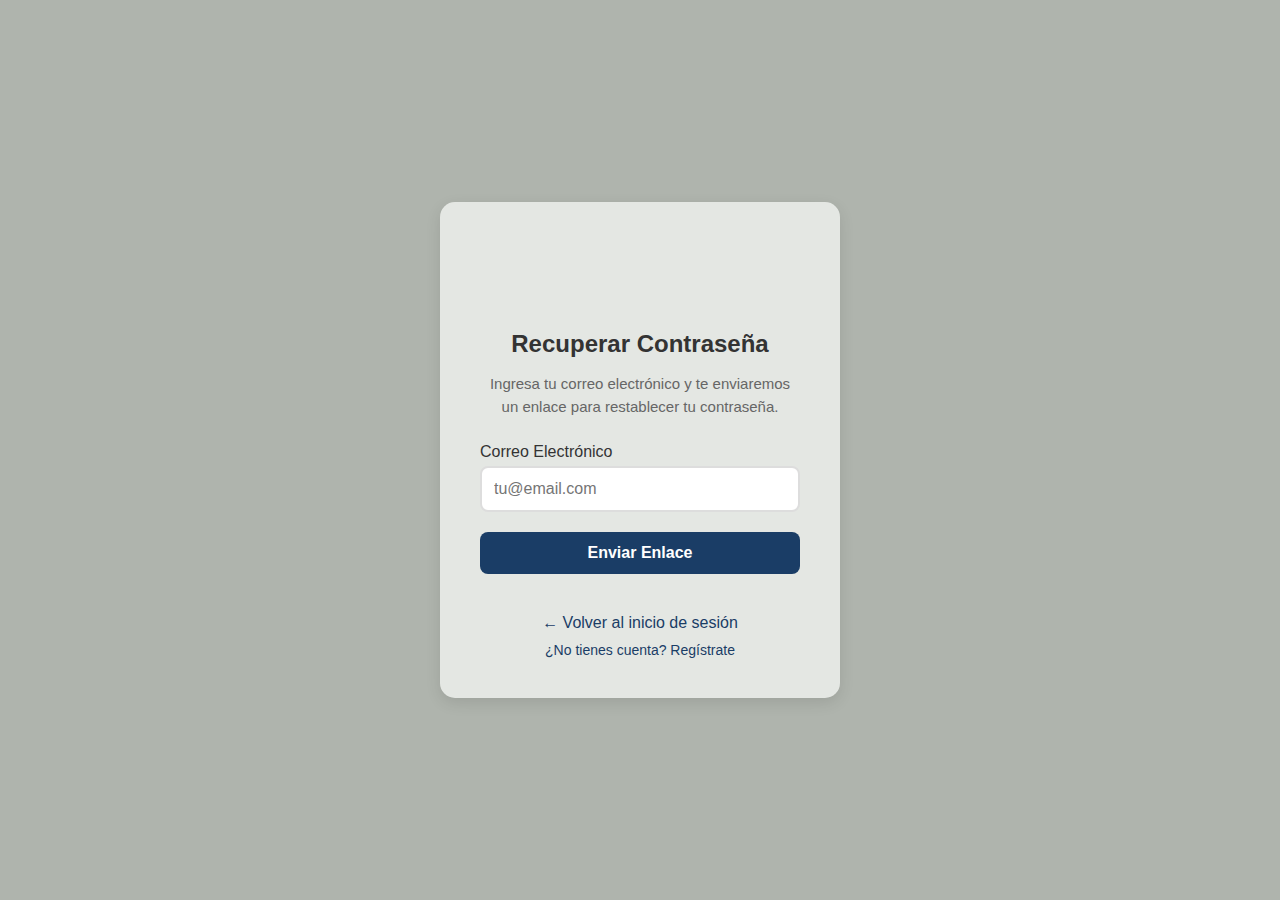
<file: forgot-password.html>
<!DOCTYPE html>
<html lang="es">
<head>
    <meta charset="UTF-8">
    <meta name="viewport" content="width=device-width, initial-scale=1.0">
    <title>Recuperar Contraseña - VehículoMarket</title>
    <link rel="stylesheet" href="styles.css">
</head>
<body class="login-body">
    <div class="login-container">
        <div class="forgot-password-icon">
            <svg xmlns="http://www.w3.org/2000/svg" width="64" height="64" viewBox="0 0 24 24" fill="none" stroke="#1a3d66" stroke-width="2" stroke-linecap="round" stroke-linejoin="round">
                <path d="M18 20a6 6 0 0 0-12 0"></path>
                <circle cx="12" cy="10" r="4"></circle>
                <circle cx="12" cy="12" r="10"></circle>
            </svg>
        </div>
        <h2>Recuperar Contraseña</h2>
        <p class="forgot-password-text">Ingresa tu correo electrónico y te enviaremos un enlace para restablecer tu contraseña.</p>
        
        <form id="forgotPasswordForm">
            <div class="form-group">
                <label for="email">Correo Electrónico</label>
                <input type="email" id="email" name="email" required placeholder="tu@email.com">
            </div>
            <button type="submit" class="login-btn">Enviar Enlace</button>
        </form>
        
        <div class="forgot-password-links">
            <a href="login.html" class="back-link">← Volver al inicio de sesión</a>
            <a href="register.html" class="register-link">¿No tienes cuenta? Regístrate</a>
        </div>
    </div>

    <script>
        document.addEventListener('DOMContentLoaded', function() {
            document.body.classList.add('loaded');
            
            const form = document.getElementById('forgotPasswordForm');
            if (form) {
                form.addEventListener('submit', function(e) {
                    e.preventDefault();
                    
                    const email = document.getElementById('email').value;
                    
                    // Validación básica de email
                    const emailRegex = /^[^\s@]+@[^\s@]+\.[^\s@]+$/;
                    if (!emailRegex.test(email)) {
                        alert('Por favor ingresa un correo electrónico válido');
                        return;
                    }
                    
                    // Aquí iría la llamada a tu API para enviar el enlace de recuperación
                    alert('¡Enlace de recuperación enviado! Revisa tu correo electrónico.');
                    // window.location.href = 'login.html';
                });
            }
        });
    </script>
</body>
</html>
</file>
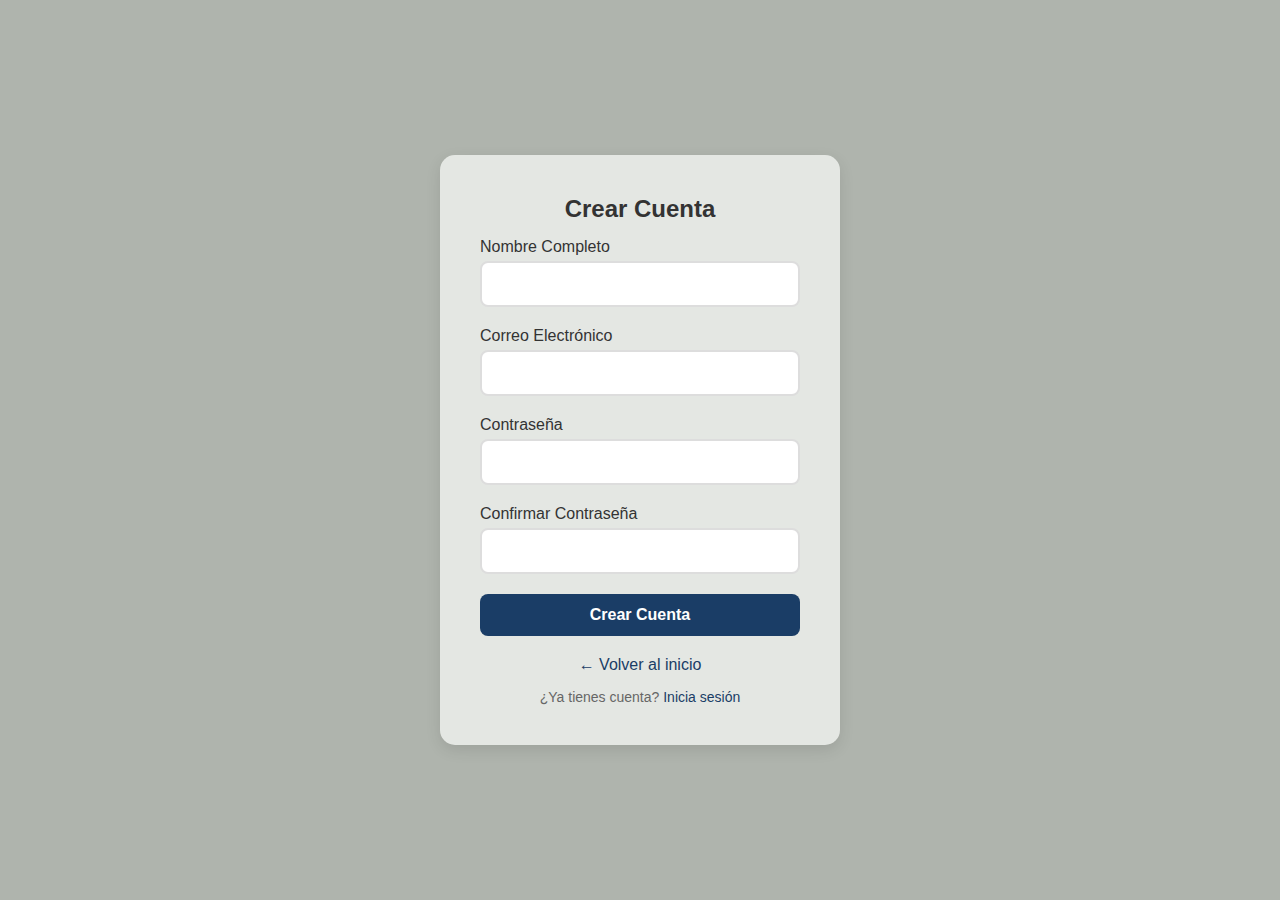
<file: register.html>
<!DOCTYPE html>
<html lang="es">
<head>
    <meta charset="UTF-8">
    <meta name="viewport" content="width=device-width, initial-scale=1.0">
    <title>Registrarse - VehículoMarket</title>
    <link rel="stylesheet" href="styles.css">
</head>
<body class="login-body">
    <div class="login-container">
        <h2>Crear Cuenta</h2>
        <form id="registerForm">
            <div class="form-group">
                <label for="name">Nombre Completo</label>
                <input type="text" id="name" name="name" required>
            </div>
            <div class="form-group">
                <label for="email">Correo Electrónico</label>
                <input type="email" id="email" name="email" required>
            </div>
            <div class="form-group">
                <label for="password">Contraseña</label>
                <input type="password" id="password" name="password" required minlength="6">
            </div>
            <div class="form-group">
                <label for="confirmPassword">Confirmar Contraseña</label>
                <input type="password" id="confirmPassword" name="confirmPassword" required>
            </div>
            <button type="submit" class="login-btn">Crear Cuenta</button>
        </form>
        <a href="index.html" class="back-link">← Volver al inicio</a>
        <p class="login-link">¿Ya tienes cuenta? <a href="login.html">Inicia sesión</a></p>
    </div>

    <script>
        document.addEventListener('DOMContentLoaded', function() {
            document.body.classList.add('loaded');
            
            const form = document.getElementById('registerForm');
            if (form) {
                form.addEventListener('submit', function(e) {
                    e.preventDefault();
                    
                    const password = document.getElementById('password').value;
                    const confirmPassword = document.getElementById('confirmPassword').value;
                    
                    if (password !== confirmPassword) {
                        alert('Las contraseñas no coinciden');
                        return;
                    }
                    
                    alert('¡Registro exitoso! (Esta funcionalidad se conectará con tu API)');
                    // window.location.href = 'index.html';
                });
            }
        });
    </script>
</body>
</html>
</file>
<file: styles.css>
/* styles.css */
* {
  margin: 0;
  padding: 0;
  box-sizing: border-box;
  font-family: 'Segoe UI', Tahoma, Geneva, Verdana, sans-serif;
}

body {
  background-color: #afb4ad; /* Fondo verdegrisaseo */
  color: #333;
}

.container {
  max-width: 1200px;
  margin: 0 auto;
  padding: 20px;
}

/* Header */
header {
  background-color: #afb4ad;
  box-shadow: 0 2px 10px rgba(0, 0, 0, 0.1);
  position: sticky;
  top: 0;
  z-index: 100;
}

.header-content {
  display: flex;
  justify-content: space-between;
  align-items: center;
  padding: 15px 20px;
  max-width: 1200px;
  margin: 0 auto;
}

.logo {
  font-size: 24px;
  font-weight: bold;
  color: #333;
}

.nav-menu {
  display: flex;
  gap: 20px;
}

.nav-item {
  text-decoration: none;
  color: #333;
  font-weight: 500;
  transition: color 0.3s;
}

.nav-item:hover {
  color: #1a3d66; /* Azul oscuro */
}

.cart-icon {
  position: relative;
}

.cart-count {
  position: absolute;
  top: -10px;
  right: -10px;
  background-color: #1a3d66; /* Azul oscuro */
  color: white;
  border-radius: 50%;
  width: 20px;
  height: 20px;
  display: flex;
  align-items: center;
  justify-content: center;
  font-size: 12px;
}

/* Estilos para el logo */
.logo {
  display: flex;
  align-items: center;
  gap: 10px; /* Espacio entre la imagen y el texto */
}

.logo-image {
  width: 40px; /* Ajusta el tamaño según necesites */
  height: auto;
  border-radius: 8px; /* Opcional: bordes redondeados */
}

.logo span {
  font-size: 24px;
  font-weight: bold;
  color: #333;
}

/* Hero Section */
.hero {
  background: url('imagenes/golfgt.jpg') no-repeat center center;
  background-size: cover;
  color: white;
  padding: 80px 30px;
  text-align: center;
  position: relative;
  overflow: hidden;
  min-height: 500px;
  display: flex;
  align-items: center;
  justify-content: center;
}

.hero h1 {
  font-size: 3rem;
  margin-bottom: 20px;
  animation: fadeInUp 1s ease-out;
}

.hero h2 {
  text-align: center;
  color: white;
}

.hero p {
  font-size: 1.2rem;
  margin-bottom: 30px;
  max-width: 600px;
  margin-left: auto;
  margin-right: auto;
  animation: fadeInUp 1s ease-out 0.2s both;
}

.btn {
  display: inline-block;
  padding: 12px 24px;
  background-color: transparent;
  color: white;
  border: 2px solid white;
  border-radius: 30px;
  text-decoration: none;
  font-weight: bold;
  transition: all 0.3s ease;
  cursor: pointer;
}

.btn:hover {
  background-color: white;
  color: #1a3d66; /* Azul oscuro */
}

.hero-image {
  position: absolute;
  right: 0;
  bottom: 0;
  width: 60%;
  height: auto;
  opacity: 0.9;
  z-index: -1;
  border-radius: 10px;
}

.about-text1 {
  text-align: center;
  font-size: 2.5rem;
  margin-bottom: 20px;
  color: white;
}

/* Productos Destacados */
.section-title {
  text-align: center;
  font-size: 2.5rem;
  margin: 50px 0 30px;
  color: #333;
}

.products-container {
  display: flex;
  justify-content: center;
  gap: 30px;
  flex-wrap: wrap;
  margin-top: 30px;
}

.product-card {
  background-color: #f8f8f8; /* Crema claro */
  border-radius: 15px;
  box-shadow: 0 5px 15px rgba(0, 0, 0, 0.1);
  width: 300px;
  overflow: hidden;
  transition: transform 0.3s ease, box-shadow 0.3s ease;
  opacity: 0;
  transform: translateY(20px);
  transition: opacity 0.6s ease, transform 0.6s ease;
}

.product-card.visible {
  opacity: 1;
  transform: translateY(0);
}

.product-card:hover {
  transform: translateY(-5px);
  box-shadow: 0 10px 25px rgba(0, 0, 0, 0.15);
}

.product-image {
  width: 100%;
  height: 200px;
  background-color: #e4e7e3;
  display: flex;
  align-items: center;
  justify-content: center;
  overflow: hidden;
}

.product-image img {
  max-width: 100%;
  max-height: 100%;
  object-fit: cover;
}

.product-info {
  padding: 20px;
  text-align: center;
}

.product-name {
  font-size: 1.2rem;
  font-weight: bold;
  margin-bottom: 10px;
  color: #333;
}

.product-price {
  font-size: 1.5rem;
  font-weight: bold;
  color: #1a3d66; /* Azul oscuro */
  margin-bottom: 15px;
}

.quantity-selector {
  display: flex;
  align-items: center;
  justify-content: center;
  margin-bottom: 15px;
}

.quantity-btn {
  width: 30px;
  height: 30px;
  background-color: #f0f0f0;
  border: none;
  border-radius: 50%;
  cursor: pointer;
  font-weight: bold;
  display: flex;
  align-items: center;
  justify-content: center;
}

.quantity-input {
  width: 40px;
  text-align: center;
  border: 1px solid #ddd;
  border-radius: 5px;
  margin: 0 5px;
  padding: 5px;
}

.add-to-cart {
  width: 100%;
  padding: 10px;
  background-color: #1a3d66; /* Azul oscuro */
  color: white;
  border: none;
  border-radius: 5px;
  cursor: pointer;
  font-weight: bold;
  transition: background-color 0.3s ease;
}

.add-to-cart:hover {
  background-color: #0d233a; /* Azul más oscuro */
}

/* Sobre Nosotros */
.about-section {
  background-color: #afb4ad; /* Crema claro */
  padding: 80px 30px;
  margin: 50px 0;
}

.about-content {
  display: flex;
  align-items: center;
  gap: 40px;
  max-width: 1200px;
  margin: 0 auto;
}

.about-image {
  flex: 1;
  height: 400px;
  background-color: #e0e0e0;
  border-radius: 15px;
  overflow: hidden;
}

.about-image img {
  width: 100%;
  height: 100%;
  object-fit: contain;
}

.about-text {
  flex: 1;
}

.about-text h2 {
  font-size: 2.5rem;
  margin-bottom: 20px;
  color: #333;
}

.about-text p {
  line-height: 1.6;
  margin-bottom: 20px;
  color: #555;
}

/* Footer */
footer {
  background-color: #333;
  color: rgb(255, 255, 255);
  padding: 30px 20px;
  text-align: center;
}

.footer-content {
  max-width: 1200px;
  margin: 0 auto;
}

.trial-banner {
  background-color: #f0f0f0;
  padding: 10px;
  text-align: center;
  border-top: 1px solid #ddd;
}

.subscribe-btn {
  background-color: #1a3d66; /* Azul oscuro */
  color: white;
  border: none;
  padding: 5px 15px;
  border-radius: 5px;
  cursor: pointer;
  font-weight: bold;
  margin-left: 10px;
}

/* Animaciones */
@keyframes fadeInUp {
  from {
      opacity: 0;
      transform: translateY(20px);
  }
  to {
      opacity: 1;
      transform: translateY(0);
  }
}

/* Responsive Design */
@media (max-width: 768px) {
  .header-content {
      flex-direction: column;
      gap: 15px;
  }
  
  .hero h1 {
      font-size: 2rem;
  }
  
  .hero p {
      font-size: 1rem;
  }
  
  .about-content {
      flex-direction: column;
  }
  
  .about-image {
      height: 300px;
  }
  
  .products-container {
      gap: 20px;
  }
  
  .product-card {
      width: 100%;
      max-width: 300px;
  }
}

/* Smooth scroll */
html {
  scroll-behavior: smooth;
}

/* Animaciones de scroll */
.fade-in-section {
  opacity: 0;
  transform: translateY(30px);
  transition: opacity 1s ease, transform 1s ease;
}

.fade-in-section.visible {
  opacity: 1;
  transform: translateY(0);
}

/* Animación para las tarjetas de productos */
.products-container.visible .product-card {
  opacity: 1;
  transform: translateY(0);
}

.products-container.visible .product-card:nth-child(1) { transition-delay: 0.1s; }
.products-container.visible .product-card:nth-child(2) { transition-delay: 0.2s; }
.products-container.visible .product-card:nth-child(3) { transition-delay: 0.3s; }

/* Animación para el contenido sobre nosotros */
.about-content {
  opacity: 0;
  transform: translateY(30px);
  transition: opacity 0.8s ease, transform 0.8s ease;
}

.about-section.visible .about-content {
  opacity: 1;
  transform: translateY(0);
}

.logo-image:hover {
  
  transform: scale(3.3);
  transition: transform 0.3s ease;
}

/* Estilos para la imagen de "Quiénes somos" */
.about-image img {
  width: 100%;
  height: auto;
  object-fit: cover;
  object-position: center;
  border-radius: 15px;
}

/* Eliminar cualquier padding o margin que cause espacios blancos */
.about-image {
  flex: 1;
  height: 400px;
  overflow: hidden;
  border-radius: 15px;
  background-color: transparent; /* Asegúrate de que no tenga fondo */
}


.full-width-image {
  width: 100%;
  height: 100%;
  object-fit: cover;
  object-position: center;
  display: block;
}

/* Sección de Contacto */
.contact-section {
  background-color: #f8f8f8; /* Crema claro */
  padding: 60px 20px;
  margin: 50px 0;
}

.contact-section .container {
  max-width: 800px;
}

.contact-section .section-title {
  text-align: center;
  margin-bottom: 30px;
}

/* Estilos para botones de registro e inicio de sesión */
.nav-item[href="register.html"]:not(.cart-icon),
.nav-item[href="#acerca-de"]:not(.cart-icon),
.nav-item[href="login.html"]:not(.cart-icon) {
  background-color: #1a3d66; /* Azul oscuro */
  color: white;
  padding: 8px 16px;
  border-radius: 20px;
  text-decoration: none;
  font-weight: 500;
  transition: background-color 0.3s ease;
}

.nav-item[href="register.html"]:not(.cart-icon):hover,
.nav-item[href="#acerca-de"]:not(.cart-icon):hover,
.nav-item[href="login.html"]:not(.cart-icon):hover {
  background-color: #0d233a; /* Azul más oscuro */
  color: white;
}

/* Estilos para la página de login y registro */
.login-body {
  font-family: 'Segoe UI', Tahoma, Geneva, Verdana, sans-serif;
  background: #afb4ad;
  margin: 0;
  padding: 0;
  display: flex;
  justify-content: center;
  align-items: center;
  min-height: 100vh;
  opacity: 0;
  transition: opacity 0.3s ease;
}

.login-body.loaded {
  opacity: 1;
}

@keyframes slideInUp {
  from {
      opacity: 0;
      transform: translateY(30px);
  }
  to {
      opacity: 1;
      transform: translateY(0);
  }
}

@keyframes slideInRight {
  from {
      opacity: 0;
      transform: translateX(-20px);
  }
  to {
      opacity: 1;
      transform: translateX(0);
  }
}

@keyframes popIn {
  0% {
      opacity: 0;
      transform: scale(0.9);
  }
  70% {
      transform: scale(1.05);
  }
  100% {
      opacity: 1;
      transform: scale(1);
  }
}

.login-container {
  background-color: #e4e7e3;
  padding: 40px;
  border-radius: 15px;
  box-shadow: 0 5px 15px rgba(0, 0, 0, 0.1);
  width: 100%;
  max-width: 400px;
  animation: slideInUp 0.6s ease-out;
}

.login-container h2 {
  text-align: center;
  margin-bottom: 30px;
  color: #333;
}

.form-group {
  margin-bottom: 20px;
}

.form-group label {
  display: block;
  margin-bottom: 5px;
  color: #333;
  font-weight: 500;
}

.form-group input {
  width: 100%;
  padding: 12px;
  border: 2px solid #ddd;
  border-radius: 8px;
  font-size: 16px;
  transition: all 0.3s ease;
}

.login-body.loaded .form-group:nth-child(1) input,
.login-body.loaded .form-group:nth-child(2) input,
.login-body.loaded .form-group:nth-child(3) input,
.login-body.loaded .form-group:nth-child(4) input {
  animation: slideInRight 0.4s ease-out forwards;
}

.login-body.loaded .form-group:nth-child(1) input { animation-delay: 0.2s; }
.login-body.loaded .form-group:nth-child(2) input { animation-delay: 0.3s; }
.login-body.loaded .form-group:nth-child(3) input { animation-delay: 0.4s; }
.login-body.loaded .form-group:nth-child(4) input { animation-delay: 0.5s; }

.form-group input:focus {
  outline: none;
  border-color: #1a3d66;
  box-shadow: 0 0 0 3px rgba(26, 61, 102, 0.1);
}

.login-btn {
  width: 100%;
  padding: 12px;
  background-color: #1a3d66;
  color: white;
  border: none;
  border-radius: 8px;
  font-size: 16px;
  font-weight: bold;
  cursor: pointer;
  transition: all 0.3s ease;
}

.login-body.loaded .login-btn {
  animation: popIn 0.5s ease-out 0.6s forwards;
}

.login-btn:hover {
  background-color: #0d233a;
  transform: translateY(-2px);
  box-shadow: 0 4px 12px rgba(26, 61, 102, 0.3);
}

.back-link {
  display: block;
  text-align: center;
  margin-top: 20px;
  color: #1a3d66;
  text-decoration: none;
  font-weight: 500;
}

.login-body.loaded .back-link {
  animation: slideInUp 0.4s ease-out 0.8s forwards;
}

.back-link:hover {
  text-decoration: underline;
}

/* Estilo para el enlace de login en la página de registro */
.login-link {
  text-align: center;
  margin-top: 15px;
  color: #666;
  font-size: 14px;
}

.login-link a {
  color: #1a3d66;
  text-decoration: none;
  font-weight: 500;
}

.login-link a:hover {
  text-decoration: underline;
}

/* Estilos para el dashboard */
.dashboard-section {
  padding: 40px 0;
}

.filters-container {
  background-color: white;
  padding: 20px;
  border-radius: 15px;
  box-shadow: 0 5px 15px rgba(0, 0, 0, 0.1);
  margin-bottom: 30px;
}

.filters-container h3 {
  margin-bottom: 20px;
  color: #333;
}

.filter-group {
  display: flex;
  flex-wrap: wrap;
  gap: 20px;
  margin-bottom: 20px;
}

.filter-item {
  display: flex;
  flex-direction: column;
  gap: 5px;
}

.filter-item label {
  font-weight: 500;
  color: #333;
}

.filter-item select,
.filter-item input {
  padding: 10px;
  border: 1px solid #ddd;
  border-radius: 8px;
  font-size: 14px;
}

.filter-item input[type="number"] {
  width: 120px;
}

.filter-actions {
  display: flex;
  gap: 10px;
  justify-content: flex-end;
}

.reset-btn {
  background-color: #f0f0f0;
  color: #333;
  border: none;
  padding: 10px 20px;
  border-radius: 8px;
  cursor: pointer;
  transition: background-color 0.3s ease;
}

.reset-btn:hover {
  background-color: #e0e0e0;
}

.apply-btn {
  background-color: #1a3d66;
  color: white;
  border: none;
  padding: 10px 20px;
  border-radius: 8px;
  cursor: pointer;
  transition: background-color 0.3s ease;
}

.apply-btn:hover {
  background-color: #0d233a;
}

.vehicles-list {
  display: grid;
  grid-template-columns: repeat(auto-fill, minmax(300px, 1fr));
  gap: 20px;
  margin-bottom: 30px;
}

.vehicle-card {
  background-color: white;
  border-radius: 15px;
  box-shadow: 0 5px 15px rgba(0, 0, 0, 0.1);
  overflow: hidden;
  transition: transform 0.3s ease, box-shadow 0.3s ease;
}

.vehicle-card:hover {
  transform: translateY(-5px);
  box-shadow: 0 10px 25px rgba(0, 0, 0, 0.15);
}

.vehicle-image {
  width: 100%;
  height: 200px;
  overflow: hidden;
}

.vehicle-image img {
  width: 100%;
  height: 100%;
  object-fit: cover;
}

.vehicle-info {
  padding: 20px;
}

.vehicle-info h3 {
  font-size: 1.2rem;
  margin-bottom: 10px;
  color: #333;
}

.price {
  font-size: 1.5rem;
  font-weight: bold;
  color: #1a3d66;
  margin-bottom: 15px;
}

.vehicle-specs {
  display: flex;
  flex-direction: column;
  gap: 5px;
  margin-bottom: 15px;
  font-size: 14px;
  color: #666;
}

.vehicle-specs span {
  display: flex;
  align-items: center;
  gap: 5px;
}

.vehicle-actions {
  display: flex;
  gap: 10px;
  margin-top: 15px;
}

.view-details {
  background-color: #f0f0f0;
  color: #333;
  border: none;
  padding: 8px 15px;
  border-radius: 8px;
  cursor: pointer;
  transition: background-color 0.3s ease;
  flex: 1;
}

.view-details:hover {
  background-color: #e0e0e0;
}

.contact-seller {
  background-color: #1a3d66;
  color: white;
  border: none;
  padding: 8px 15px;
  border-radius: 8px;
  cursor: pointer;
  transition: background-color 0.3s ease;
  flex: 1;
}

.contact-seller:hover {
  background-color: #0d233a;
}

.pagination {
  display: flex;
  justify-content: center;
  gap: 10px;
  margin-top: 30px;
}

.pagination-btn {
  background-color: #f0f0f0;
  color: #333;
  border: none;
  padding: 8px 15px;
  border-radius: 8px;
  cursor: pointer;
  transition: background-color 0.3s ease;
}

.pagination-btn:hover {
  background-color: #e0e0e0;
}

.pagination-btn.active {
  background-color: #1a3d66;
  color: white;
}

.pagination-btn:disabled {
  opacity: 0.5;
  cursor: not-allowed;
}

/* Estilos para la página de recuperar contraseña */
.forgot-password-icon {
  text-align: center;
  margin-bottom: 20px;
}

.forgot-password-icon svg {
  opacity: 0;
  transform: scale(0.8);
  animation: popIn 0.5s ease-out 0.2s forwards;
}

.forgot-password-text {
  text-align: center;
  margin-bottom: 25px;
  color: #666;
  line-height: 1.5;
  font-size: 15px;
}

.forgot-password-links {
  display: flex;
  flex-direction: column;
  gap: 10px;
  margin-top: 20px;
}

.register-link {
  text-align: center;
  color: #1a3d66;
  text-decoration: none;
  font-weight: 500;
  font-size: 14px;
}

.register-link:hover {
  text-decoration: underline;
}

/* Asegurar que los estilos del formulario sean consistentes */
.login-container h2 {
  text-align: center;
  margin-bottom: 15px;
  color: #333;
}

/* Mejorar la apariencia del input de email */
.form-group input[type="email"] {
  width: 100%;
  padding: 12px;
  border: 2px solid #ddd;
  border-radius: 8px;
  font-size: 16px;
  transition: all 0.3s ease;
}

.form-group input[type="email"]:focus {
  outline: none;
  border-color: #1a3d66;
  box-shadow: 0 0 0 3px rgba(26, 61, 102, 0.1);
}

/* Animación específica para el icono */
@keyframes popIn {
  0% {
      opacity: 0;
      transform: scale(0.8);
  }
  70% {
      transform: scale(1.1);
  }
  100% {
      opacity: 1;
      transform: scale(1);
  }
}

/* Asegurar que las animaciones se apliquen correctamente */
.login-body.loaded .forgot-password-icon svg {
  animation: popIn 0.5s ease-out 0.2s forwards;
}
</file>
